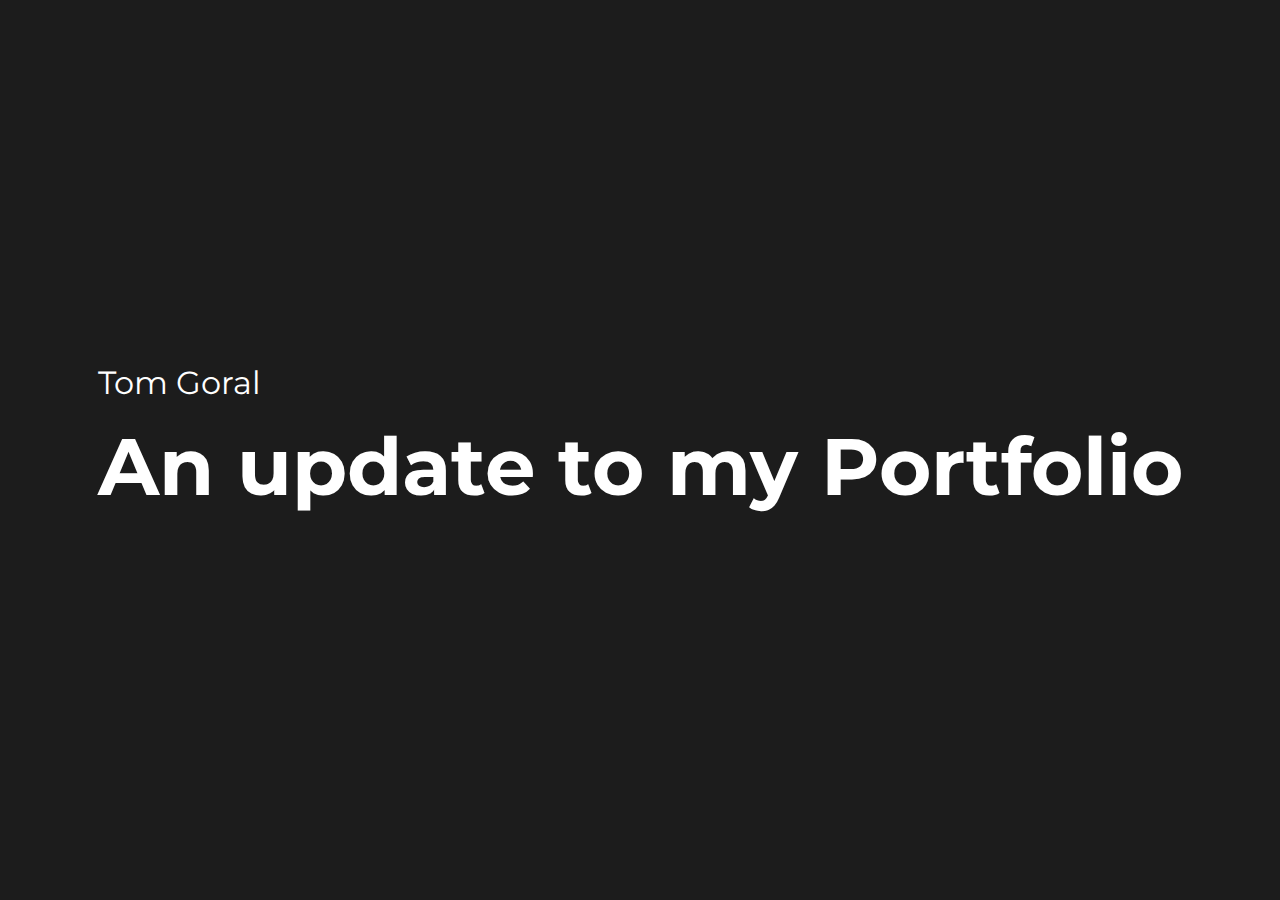
<file: index.html>
<!DOCTYPE html>
<html lang="en">
 <head>
     <meta charset="UTF-8">
     <meta name="viewport" content="width=device-width initial-scale=1.0">
     <title>Tom Goral Me</title>
     <link rel="stylesheet" href="index.css">
 </head>
 <body>
    <div class="container">
         <p>Tom Goral</p>
         <h1>An <span>update</span> to my <span>Portfolio</span></h1>
    </div>
 </body>
</html>
</file>
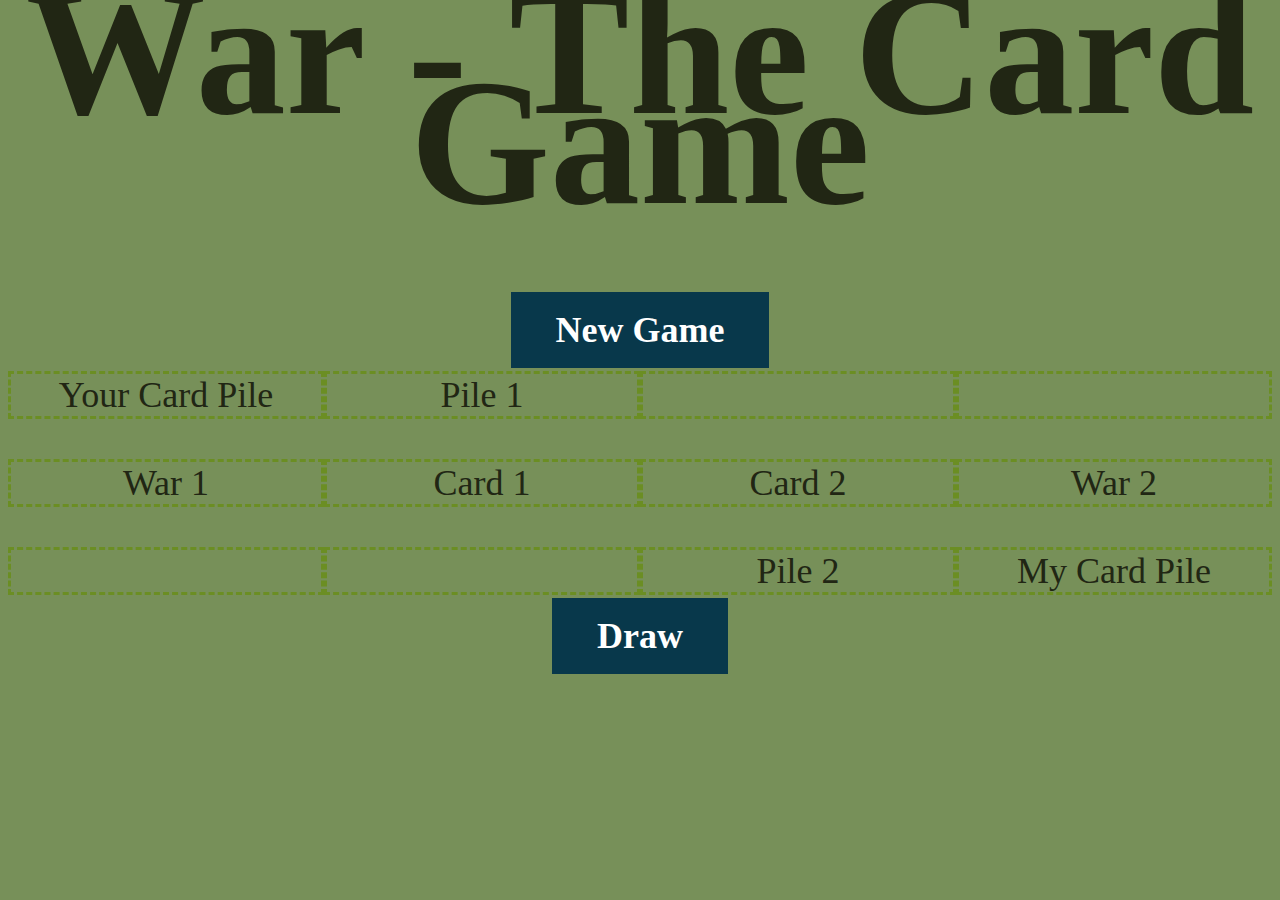
<file: old/war/index.html>
<html lang="en">
    <head>
        <!-- Google Font  -->
        <link rel="preconnect" href="https://fonts.googleapis.com">
        <link rel="preconnect" href="https://fonts.gstatic.com" crossorigin>
        <link href="https://fonts.googleapis.com/css2?family=Zen+Loop&display=swap">
        <!-- <link href="https://fonts.googleapis.com/css2?family=Zen+Loop&display=swap" rel="stylesheet"> -->
        <link rel="stylesheet" href="index.css">

        <meta charset="utf-8">
        <meta name="viewport" content="width=device-width, initial-scale=1">
        <meta http-equiv="X-UA-Compatible" content="IE=edge">
        <title>WAR CARD GAME</title>
    </head>
    <body>


        <h1> War - The Card Game </h1>
        <a class="btn" id="new-deck">New Game</a>
        
        <!-- <hr size="8" width="90%" color="red">  -->
       
        <div class="wrapper">
            <div class="yourCardPile">Your Card Pile</div>
            <div id="pile_1">Pile 1</div>
            <div class="empty"></div>
            <div class="empty"></div>
            <div id="war_1"> War 1</div>
            <div id="card_1">Card 1</div>
            <div id="card_2">Card 2</div>
            <div id="war_2"> War 2</div>
            <div class="empty"></div>
            <div class="empty"></div>
            <div id="pile_2">Pile 2</div>
            <div class="myCardPile">My Card Pile</div>
        </div>
         
        <a class='btn' id='draw-cards'>Draw</a>
        <script src="index.js"></script>
    </body>
</html>
</file>
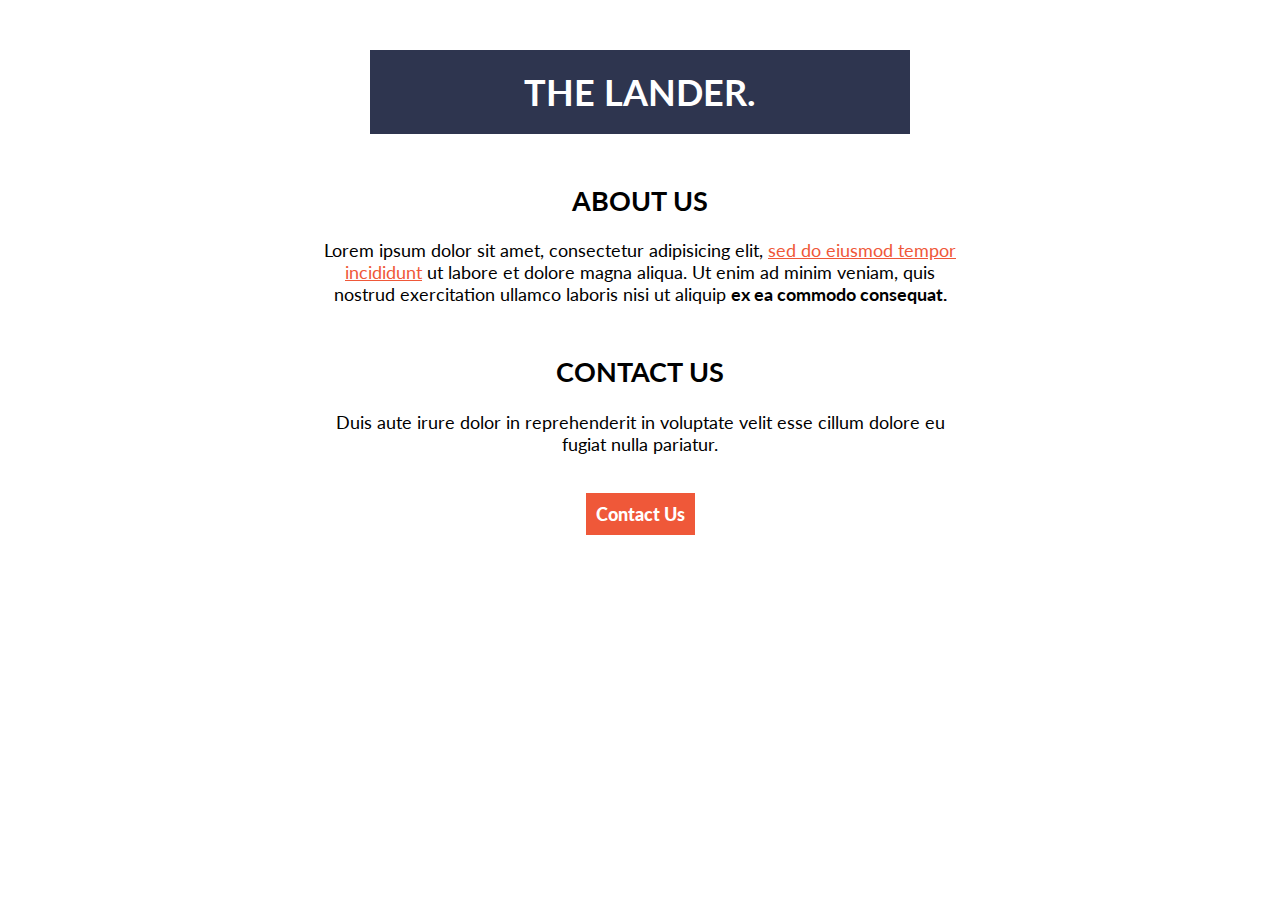
<file: other/landing_page/index.html>
<!DOCTYPE html>
<html>
<head>
	<link href="https://fonts.googleapis.com/css2?family=Lato:wght@400;900&display=swap" rel="stylesheet">
	<link rel="stylesheet" type="text/css" href="style.css">
	<title>CSS Challenge - Landing Page</title>
</head>
<body>

<div class="container title-section">
	<h1 class="title-text">The Lander.</h1>
</div>

<div class="container about-section">
	<h2 class="section-title">About Us</h2>
	<p class="text">Lorem ipsum dolor sit amet, consectetur adipisicing elit, <span class="underlined">sed do eiusmod
	tempor incididunt</span> ut labore et dolore magna aliqua. Ut enim ad minim veniam,
	quis nostrud exercitation ullamco laboris nisi ut aliquip <strong>ex ea commodo
	consequat.</strong></p>
</div>

<div class="container contact-section">
	<h2 class="section-title">Contact Us</h2>
	<p class="text">Duis aute irure dolor in reprehenderit in voluptate velit esse
	cillum dolore eu fugiat nulla pariatur.</p>
	<a href="#" class="btn">Contact Us</a>
</div>

</body>
</html>
</file>
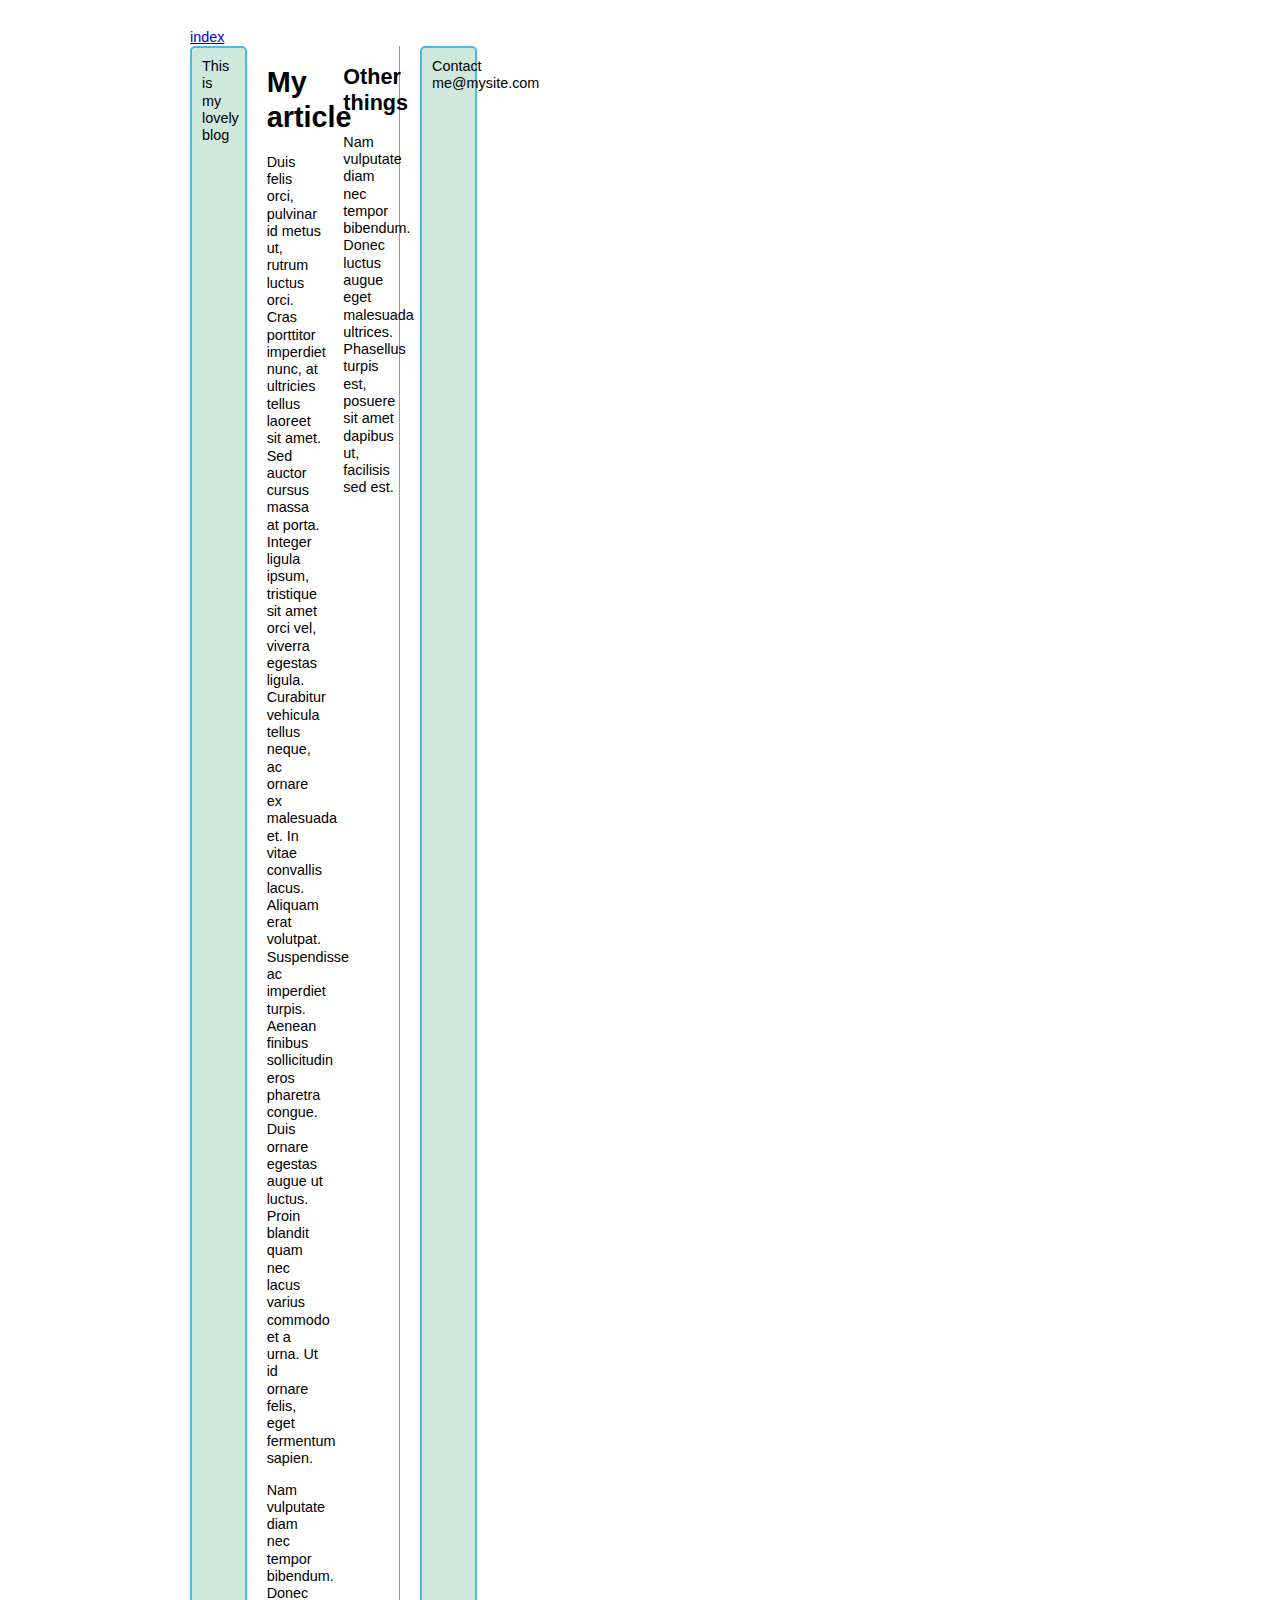
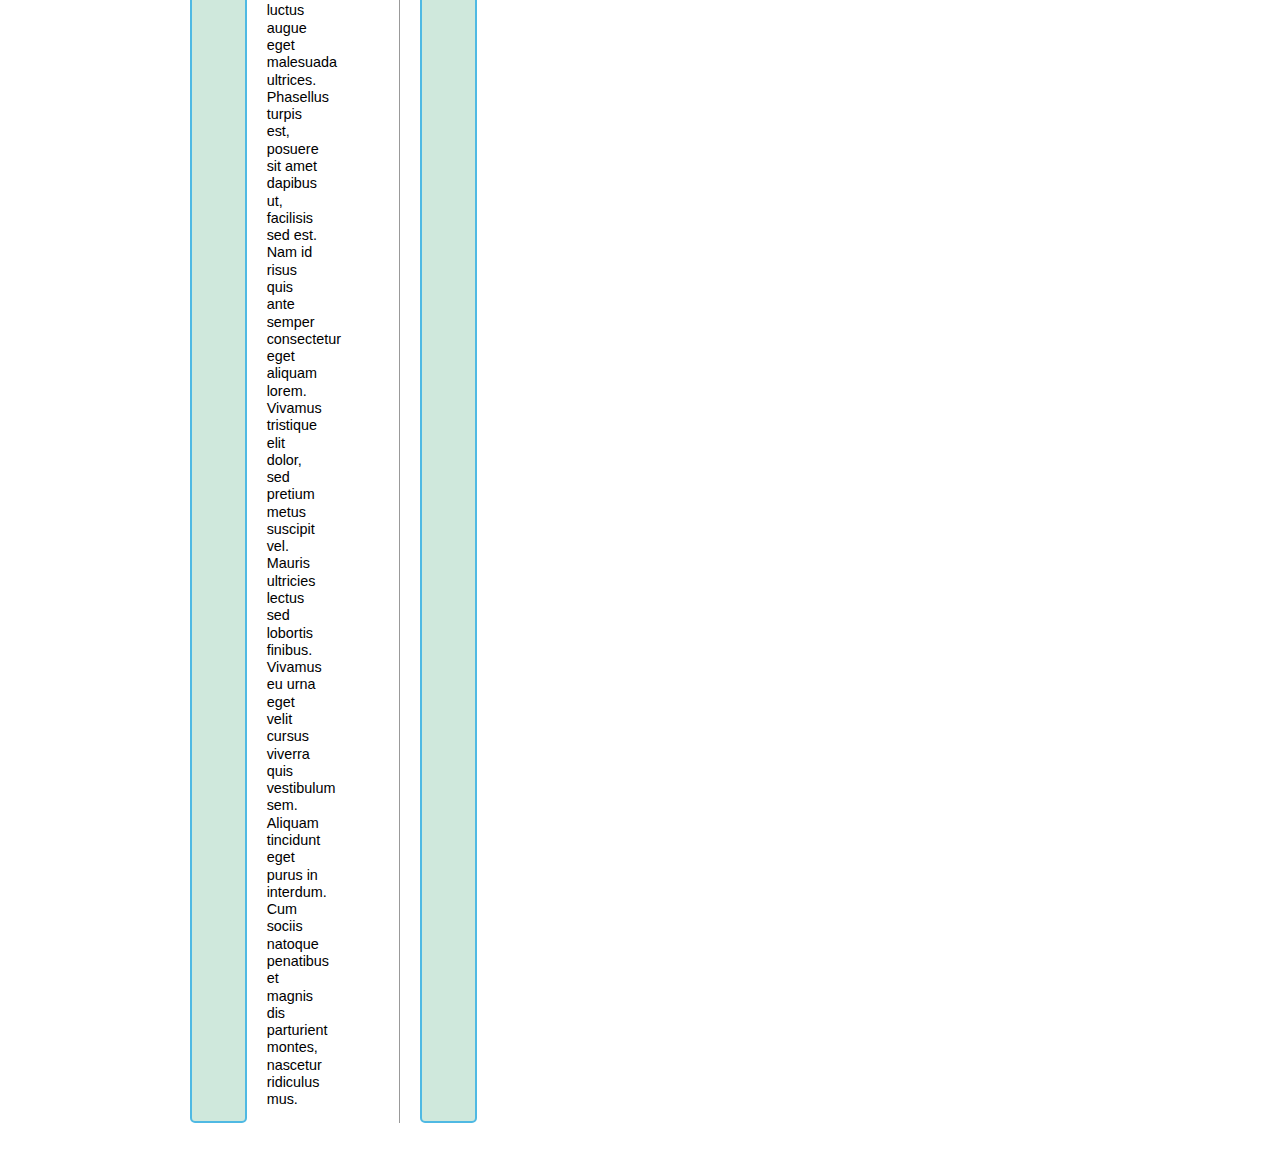
<file: war/grid.html>
<!DOCTYPE html>
  <html>
  
  <head>
      <meta charset="utf-8">
      <title>CSS Grid - line-based placement starting point</title>
      <style>
          body {
              width: 90%;
              max-width: 900px;
              margin: 2em auto;
              font: .9em/1.2 Arial, Helvetica, sans-serif;
          }
  
          .container {
              display: grid;
              grid-template-columns: repeat(12, minmax(0,1fr));
              grid-gap: 20px;
          }
  
          header,
          footer {
              border-radius: 5px;
              padding: 10px;
              background-color: rgb(207,232,220);
              border: 2px solid rgb(79,185,227);
          }
  
          aside {
              border-right: 1px solid #999;
          }
  
      </style>
  </head>
  
  <body>
    <a href="index.html">index</a>
      <div class="container">
          <header>This is my lovely blog</header>
          <article>
                  <h1>My article</h1>
                  <p>Duis felis orci, pulvinar id metus ut, rutrum luctus orci. Cras porttitor imperdiet nunc, at ultricies tellus laoreet sit amet. Sed auctor cursus massa at porta. Integer ligula ipsum, tristique sit amet orci vel, viverra egestas ligula. Curabitur vehicula tellus neque, ac ornare ex malesuada et. In vitae convallis lacus. Aliquam erat volutpat. Suspendisse ac imperdiet turpis. Aenean finibus sollicitudin eros pharetra congue. Duis ornare egestas augue ut luctus. Proin blandit quam nec lacus varius commodo et a urna. Ut id ornare felis, eget fermentum sapien.</p>
  
                  <p>Nam vulputate diam nec tempor bibendum. Donec luctus augue eget malesuada ultrices. Phasellus turpis est, posuere sit amet dapibus ut, facilisis sed est. Nam id risus quis ante semper consectetur eget aliquam lorem. Vivamus tristique elit dolor, sed pretium metus suscipit vel. Mauris ultricies lectus sed lobortis finibus. Vivamus eu urna eget velit cursus viverra quis vestibulum sem. Aliquam tincidunt eget purus in interdum. Cum sociis natoque penatibus et magnis dis parturient montes, nascetur ridiculus mus.</p>
          </article>
          <aside><h2>Other things</h2>
              <p>Nam vulputate diam nec tempor bibendum. Donec luctus augue eget malesuada ultrices. Phasellus turpis est, posuere sit amet dapibus ut, facilisis sed est.</p></aside>
          <footer>Contact me@mysite.com</footer>
      </div>
  
  </body>
  
  </html>
</file>
<file: index.css>
@import url('https://fonts.googleapis.com/css?family=Montserrat:400,700&display=swap');

html, body {
    margin: 0;
    padding: 0;
    height: 100vh;
}

body {
    font-family: 'Montserrat';
    display: grid;
    place-content: center;
    background: #1c1c1c;
    color: white;
}

h1 {
    margin-top: 0;
    font-size: 5em;
}

p {
    font-size: 2em;
    margin-bottom: .5em;
}

span {
    position: relative;
}

span:before {
    position: absolute;
    content
}
/*

- White Space
- Color 
- Contrast 
- Scale
- Alignment
- Typography
- Visual Hierarchy

*/
</file>
<file: old/war/index.css>
/*   Fonts    */

html, body {
    font-size: 1.125rem;
    text-align: center;
    color: #707070;
    font-family: 'Zen Loop', cursive;
    padding: 0;
}

/*   Typography  */

body {
    font-size: 2rem;
    color: #212614;
    background-color:	#779059;
   
}


h1 {
    font-size: 10rem;
    color: #212614;
    font-weight: bold;
    line-height: 0.5;
}

h2 {
    text-align: center;
    font-size: 4rem;
}

p {
    margin-top: 20px;
    text-align: center;

}




/* Layout */

img {
    max-width: 100%;
}

.wrapper {
    display: grid;
    grid-template-columns: 1fr 1fr 1fr 1fr;
  
  }

.wrapper > div{
    margin: 20px 0px;
    border: dashed olivedrab;
}

/* #card_2{

    border-left: 6px dotted yellowgreen;
    left: 0%; 
} */




.btn {
    padding: 0.5em 1.25em;
    /* display: inline-block; */
    vertical-align: middle;
    color: #fff;
    text-decoration: none;
    margin:50px 1px;
    align-items:center;
    font-weight: 700;
    font-size: 2rem;
    background-color: #08384b;


}

.btn:hover,
.btn:focus {
    background: #1e5a7f;
}
</file>
<file: other/landing_page/style.css>
body {
    font-size: 18px;
    font-family: 'Lato', sans-serif;
    text-align: center;
}

.title-text {
    font-size: 36px;
    color: white;
    background: #2e354f;
    text-transform: uppercase;
    padding: 20px;
    width: 500px;
    margin: 0 auto;
}

.container {
    margin: 50px auto;
    width: 650px;
}

.section-title {
    text-transform: uppercase;
}

.underlined {
    color: #ef5839;
    text-decoration: underline;
}

.btn {
    text-decoration: none;
    background: #ef5839;
    padding: 10px;
    color: white;
    font-weight: 900;
    margin: 20px;
    display: inline-block;
}

.btn:hover, .btn:focus {
    background: #d4b44c;
    color: 
}
</file>
